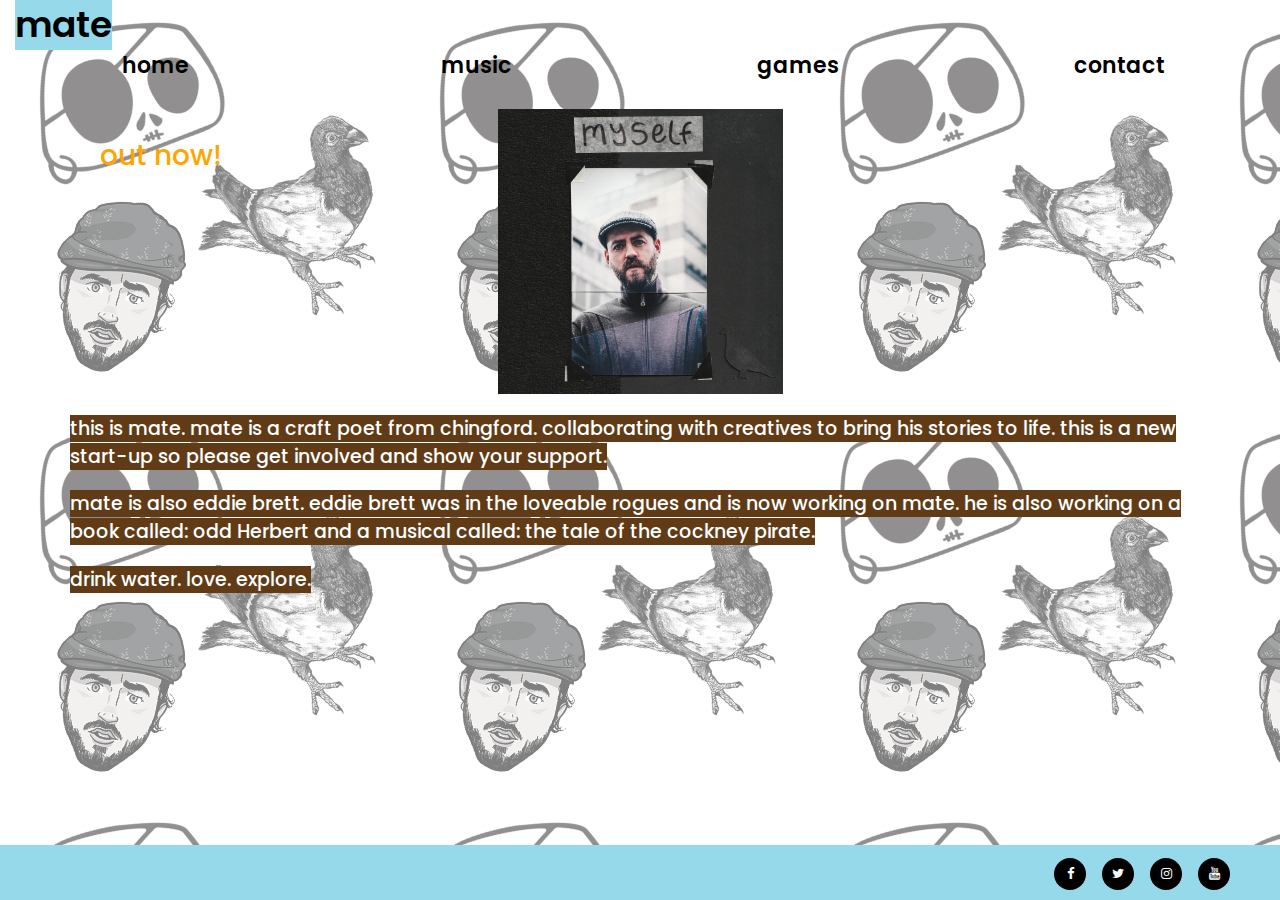
<file: index.html>
<!DOCTYPE html>
<html lang="en">

<head>
    <link rel="stylesheet" href="https://stackpath.bootstrapcdn.com/bootstrap/3.3.7/css/bootstrap.min.css" type="text/css" />
    <link rel="stylesheet" href="https://stackpath.bootstrapcdn.com/font-awesome/4.7.0/css/font-awesome.min.css">
    <link rel="stylesheet" href="css/style.css" type="text/css" />
    <link href="https://fonts.googleapis.com/css?family=Poppins:400,600|Special+Elite" rel="stylesheet">
    <meta name="viewport" content="width=device-width, initial-scale=1">
    <script src="mental-game.js"></script>
    <title>mate home page</title>
    <!---------- favicon ----->
<link rel="apple-touch-icon" sizes="57x57" href="/images/favicon/apple-icon-57x57.png">
<link rel="apple-touch-icon" sizes="60x60" href="/images/favicon/apple-icon-60x60.png">
<link rel="apple-touch-icon" sizes="72x72" href="/images/favicon/apple-icon-72x72.png">
<link rel="apple-touch-icon" sizes="76x76" href="/images/favicon/apple-icon-76x76.png">
<link rel="apple-touch-icon" sizes="114x114" href="/images/favicon/apple-icon-114x114.png">
<link rel="apple-touch-icon" sizes="120x120" href="/images/favicon/apple-icon-120x120.png">
<link rel="apple-touch-icon" sizes="144x144" href="/images/favicon/apple-icon-144x144.png">
<link rel="apple-touch-icon" sizes="152x152" href="/images/favicon/apple-icon-152x152.png">
<link rel="apple-touch-icon" sizes="180x180" href="/images/favicon/apple-icon-180x180.png">
<link rel="icon" type="image/png" sizes="192x192"  href="/images/favicon/android-icon-192x192.png">
<link rel="icon" type="image/png" sizes="32x32" href="/images/favicon/favicon-32x32.png">
<link rel="icon" type="image/png" sizes="96x96" href="/images/favicon/favicon-96x96.png">
<link rel="icon" type="image/png" sizes="16x16" href="/images/favicon/favicon-16x16.png">
<link rel="manifest" href="/manifest.json">
<meta name="msapplication-TileColor" content="#ffffff">
<meta name="msapplication-TileImage" content="/images/favicon/ms-icon-144x144.png">
<meta name="theme-color" content="#ffffff">

</head>

<body>

    <header class="container-fluid">

        <!--------------------------------- Main logo top left corner 'mate' ----------------------->

        <div class="row col-xs-12">

            <h1 class="nav-main-logo">
               <span class="logo-span">mate</span> 
            </h1>
        </div>

        <!------------------------------------- nav bar menu -------------------------------------------->

        <div class="row">
            <ul class="list-inline">
                <li class="col-xs-3 nav-menu-item">
                    <a href="index.html"><span>home</span></a>
                </li>
                <li class="col-xs-3 nav-menu-item">
                    <a href="music.html"><span>music</span></a>
                </li>
                <li class="col-xs-3 nav-menu-item">
                    <a href="games.html"><span>games</span></a>
                </li>
                <li class="col-xs-3 nav-menu-item">
                    <a href="contact.html"><span>contact</span></a>
                </li>
            </ul>
        </div>
    </header>

   <!--------------------------------- center image --------------------------------------->

<div class="container" >
    <span><h4 class="font-effect-fire-animation">out now!</h4></span>
    <a href="https://open.spotify.com/track/20Z3xa5KltWHyJnF5rduH1" target="blank">
    <img src="images/game/myself.jpg" alt="myself-mate-art" class="myself-pic" </img>
    </a>
</div>
    <!---------------------------------text paragraphs--------------------------------------->
    <h3 class="container">
        <span class="highlighted-text">
        this is mate.
mate is a craft poet from chingford. 
collaborating with creatives to bring his stories to life. this is a new start-up so please get involved and show your support.

        </span>
    </h3>


    <h3 class="container">
        <span class="highlighted-text">
           mate is also eddie brett. 
eddie brett was in the loveable rogues and is now working on mate. he is also working on a book called: odd Herbert and a musical called: the tale of the cockney pirate. 
        </span>
    </h3>
    <h3 class="container bottom-page-paragraph">
        <span class="highlighted-text">
            drink water. love. explore. 
        </span>
    </h3>


    <!----------------------------footer----------------------------------------->

    <footer class="container-fluid footer">
        <div class="row">
            <div class="col-xs-12">
                <!----------------- social media link icons--------------------------------->
                <ul class="list-inline social-links">
                    <li> <a target="_blank" href="https://www.facebook.com/eddiebrettmate/"> <i class="fa fa-facebook"></i></a></li>
                    <li> <a target="_blank" href="https://twitter.com/eddiebrett"> <i class="fa fa-twitter"></i></a></li>
                    <li> <a target="_blank" href="https://www.instagram.com/eddiebrettmate/"> <i class="fa fa-instagram"></i></a></li>
                    <li> <a target="_blank" href="https://www.youtube.com/channel/UCNntehOHfA3jNS-r1-WLKaQ?view_as=subscriber"> <i class="fa fa-youtube"></i></a></li>
                </ul>
            </div>
        </div>
    </footer>
</body>

</html>
</file>
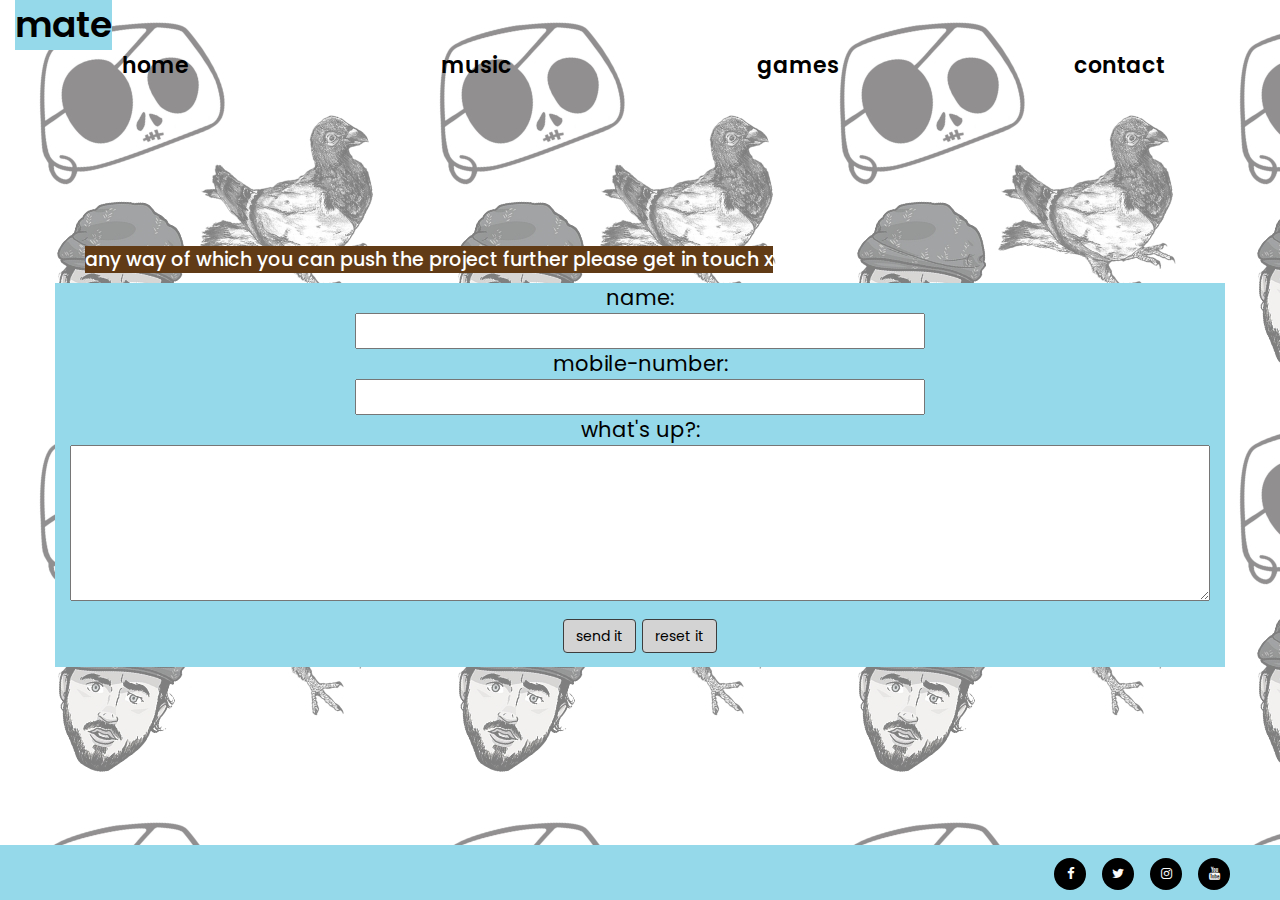
<file: contact.html>
<!DOCTYPE html>
<html lang="en">

<head>
    <link rel="stylesheet" href="https://stackpath.bootstrapcdn.com/bootstrap/3.3.7/css/bootstrap.min.css" type="text/css" />
    <link rel="stylesheet" href="https://stackpath.bootstrapcdn.com/font-awesome/4.7.0/css/font-awesome.min.css">
    <link rel="stylesheet" href="css/style.css" type="text/css" />
    <link href="https://fonts.googleapis.com/css?family=Poppins:400,600|Special+Elite" rel="stylesheet">
    <meta name="viewport" content="width=device-width, initial-scale=1.0">
    <title>mate contact page</title>
    <!---------- favicon ----->
    <link rel="apple-touch-icon" sizes="57x57" href="/images/favicon/apple-icon-57x57.png">
    <link rel="apple-touch-icon" sizes="60x60" href="/images/favicon/apple-icon-60x60.png">
    <link rel="apple-touch-icon" sizes="72x72" href="/images/favicon/apple-icon-72x72.png">
    <link rel="apple-touch-icon" sizes="76x76" href="/images/favicon/apple-icon-76x76.png">
    <link rel="apple-touch-icon" sizes="114x114" href="/images/favicon/apple-icon-114x114.png">
    <link rel="apple-touch-icon" sizes="120x120" href="/images/favicon/apple-icon-120x120.png">
    <link rel="apple-touch-icon" sizes="144x144" href="/images/favicon/apple-icon-144x144.png">
    <link rel="apple-touch-icon" sizes="152x152" href="/images/favicon/apple-icon-152x152.png">
    <link rel="apple-touch-icon" sizes="180x180" href="/images/favicon/apple-icon-180x180.png">
    <link rel="icon" type="image/png" sizes="192x192" href="/images/favicon/android-icon-192x192.png">
    <link rel="icon" type="image/png" sizes="32x32" href="/images/favicon/favicon-32x32.png">
    <link rel="icon" type="image/png" sizes="96x96" href="/images/favicon/favicon-96x96.png">
    <link rel="icon" type="image/png" sizes="16x16" href="/images/favicon/favicon-16x16.png">
    <link rel="manifest" href="/manifest.json">
    <meta name="msapplication-TileColor" content="#ffffff">
    <meta name="msapplication-TileImage" content="/images/favicon/ms-icon-144x144.png">
    <meta name="theme-color" content="#ffffff">

</head>

<body>

    <header class="container-fluid">

        <!--------------------------------- Main logo top left corner 'mate' ----------------------->

        <div class="row col-xs-12">

            <h1 class="nav-main-logo">
                <span class="logo-span">mate</span>
            </h1>
        </div>

        <!------------------------------------- nav bar menu -------------------------------------------->

        <div class="row">
            <ul class="list-inline">
                <li class="col-xs-3 nav-menu-item">
                    <a href="index.html"><span>home</span></a>
                </li>
                <li class="col-xs-3 nav-menu-item">
                    <a href="music.html"><span>music</span></a>
                </li>
                <li class="col-xs-3 nav-menu-item">
                    <a href="games.html"><span>games</span></a>
                </li>
                <li class="col-xs-3 nav-menu-item">
                    <a href="contact.html"><span>contact</span></a>
                </li>
            </ul>
        </div>
    </header>



    <!--------------------- message from eddie to user-------------------->
    <div class="contact-info">
        <div class="container">
            <h3 class="container"><span class="highlighted-text">any way of which you can push the project further please get in touch x</span> </h3>
        </div>

        <!-------------------- contact email form----------------------->

        <div class="container center-form">
            <form action="mailto:alfie@matemusic.uk" method="post" enctype="text/plain">
                name:<br>
                <input type="text" name="name"><br> mobile-number:
                <br>
                <input type="text" name="number"><br> what's up?:<br>
                <textarea type="text" name="comment" rows="5"></textarea>
                <br>
                <input class="btn" type="submit" value="send it">
                <input class="btn" type="reset" value="reset it">
            </form>
        </div>
    </div>

    <!----------------------------footer----------------------------------------->

    <footer class="container-fluid footer ">
        <div class="row ">
            <div class="col-xs-12 ">
                <!----------------- social media link icons--------------------------------->
                <ul class="list-inline social-links ">
                    <li> <a target="_blank " href="https://www.facebook.com/eddiebrettmate/ "> <i class="fa fa-facebook "></i></a></li>
                    <li> <a target="_blank " href="https://twitter.com/eddiebrett "> <i class="fa fa-twitter "></i></a></li>
                    <li> <a target="_blank " href="https://www.instagram.com/eddiebrettmate/ "> <i class="fa fa-instagram "></i></a></li>
                    <li> <a target="_blank " href="https://www.youtube.com/channel/UCNntehOHfA3jNS-r1-WLKaQ?view_as=subscriber "> <i class="fa fa-youtube "></i></a></li>
                </ul>
            </div>
        </div>
    </footer>
</body>

</html>
</file>
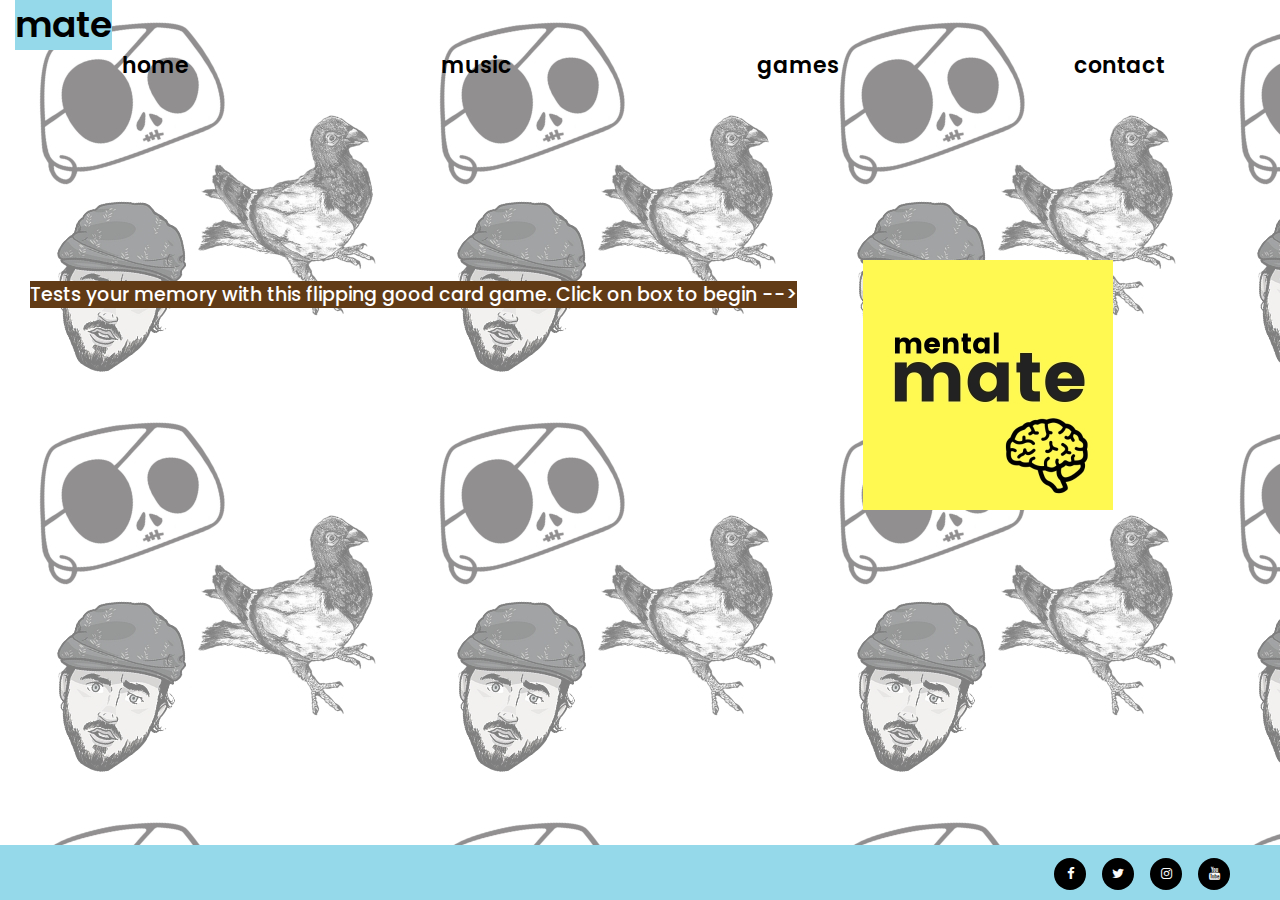
<file: games.html>
<!DOCTYPE html>
<html lang="en">

<head>
    <link rel="stylesheet" href="https://stackpath.bootstrapcdn.com/bootstrap/3.3.7/css/bootstrap.min.css" type="text/css" />
    <link rel="stylesheet" href="https://stackpath.bootstrapcdn.com/font-awesome/4.7.0/css/font-awesome.min.css">
    <link rel="stylesheet" href="css/style.css" type="text/css" />
    <link href="https://fonts.googleapis.com/css?family=Poppins:400,600|Special+Elite" rel="stylesheet">
    <meta name="viewport" content="width=device-width, initial-scale=1">
    <title>mate home page</title>
    <!---------- favicon ----->
    <link rel="apple-touch-icon" sizes="57x57" href="/images/favicon/apple-icon-57x57.png">
    <link rel="apple-touch-icon" sizes="60x60" href="/images/favicon/apple-icon-60x60.png">
    <link rel="apple-touch-icon" sizes="72x72" href="/images/favicon/apple-icon-72x72.png">
    <link rel="apple-touch-icon" sizes="76x76" href="/images/favicon/apple-icon-76x76.png">
    <link rel="apple-touch-icon" sizes="114x114" href="/images/favicon/apple-icon-114x114.png">
    <link rel="apple-touch-icon" sizes="120x120" href="/images/favicon/apple-icon-120x120.png">
    <link rel="apple-touch-icon" sizes="144x144" href="/images/favicon/apple-icon-144x144.png">
    <link rel="apple-touch-icon" sizes="152x152" href="/images/favicon/apple-icon-152x152.png">
    <link rel="apple-touch-icon" sizes="180x180" href="/images/favicon/apple-icon-180x180.png">
    <link rel="icon" type="image/png" sizes="192x192" href="/images/favicon/android-icon-192x192.png">
    <link rel="icon" type="image/png" sizes="32x32" href="/images/favicon/favicon-32x32.png">
    <link rel="icon" type="image/png" sizes="96x96" href="/images/favicon/favicon-96x96.png">
    <link rel="icon" type="image/png" sizes="16x16" href="/images/favicon/favicon-16x16.png">
    <link rel="manifest" href="/manifest.json">
    <meta name="msapplication-TileColor" content="#ffffff">
    <meta name="msapplication-TileImage" content="/images/favicon/ms-icon-144x144.png">
    <meta name="theme-color" content="#ffffff">

</head>

<body>

    <header class="container-fluid">

        <!--------------------------------- Main logo top left corner 'mate' ----------------------->

        <div class="row col-xs-12">

            <h1 class="nav-main-logo">
               <span class="logo-span">mate</span>
            </h1>
        </div>

        <!------------------------------------- nav bar menu -------------------------------------------->

        <div class="row">
            <ul class="list-inline">
                <li class="col-xs-3 nav-menu-item">
                    <a href="index.html"><span>home</span></a>
                </li>
                <li class="col-xs-3 nav-menu-item">
                    <a href="music.html"><span>music</span></a>
                </li>
                <li class="col-xs-3 nav-menu-item">
                    <a href="games.html"><span>games</span></a>
                </li>
                <li class="col-xs-3 nav-menu-item">
                    <a href="contact.html"><span>contact</span></a>
                </li>
            </ul>
        </div>
    </header>

   
    <!---------------------------------text paragraphs--------------------------------------->
    <div class="container-fluid content game-page">

        <h3 class="col-xs-6 col-lg-8 container">
            <span class="highlighted-text">
        Tests your memory with this flipping good card game. Click on box to begin -->   

        </span>
        </h3>



        <div class="row">

            <div class="col-xs-6 col-lg-4 game-logo">
                <a href="mental-game.html" target="blank">
                <img height="315" width="315" src="images/game/mate.jpg" alt="mate-logo">
                 </a>
            </div>

        </div>

    </div>





    <!----------------------------footer----------------------------------------->

    <footer class="container-fluid footer">
        <div class="row">
            <div class="col-xs-12">
                <!----------------- social media link icons--------------------------------->
                <ul class="list-inline social-links">
                    <li> <a target="_blank" href="https://www.facebook.com/eddiebrettmate/"> <i class="fa fa-facebook"></i></a></li>
                    <li> <a target="_blank" href="https://twitter.com/eddiebrett"> <i class="fa fa-twitter"></i></a></li>
                    <li> <a target="_blank" href="https://www.instagram.com/eddiebrettmate/"> <i class="fa fa-instagram"></i></a></li>
                    <li> <a target="_blank" href="https://www.youtube.com/channel/UCNntehOHfA3jNS-r1-WLKaQ?view_as=subscriber"> <i class="fa fa-youtube"></i></a></li>
                </ul>
            </div>
        </div>
    </footer>
</body>

</html>
</file>
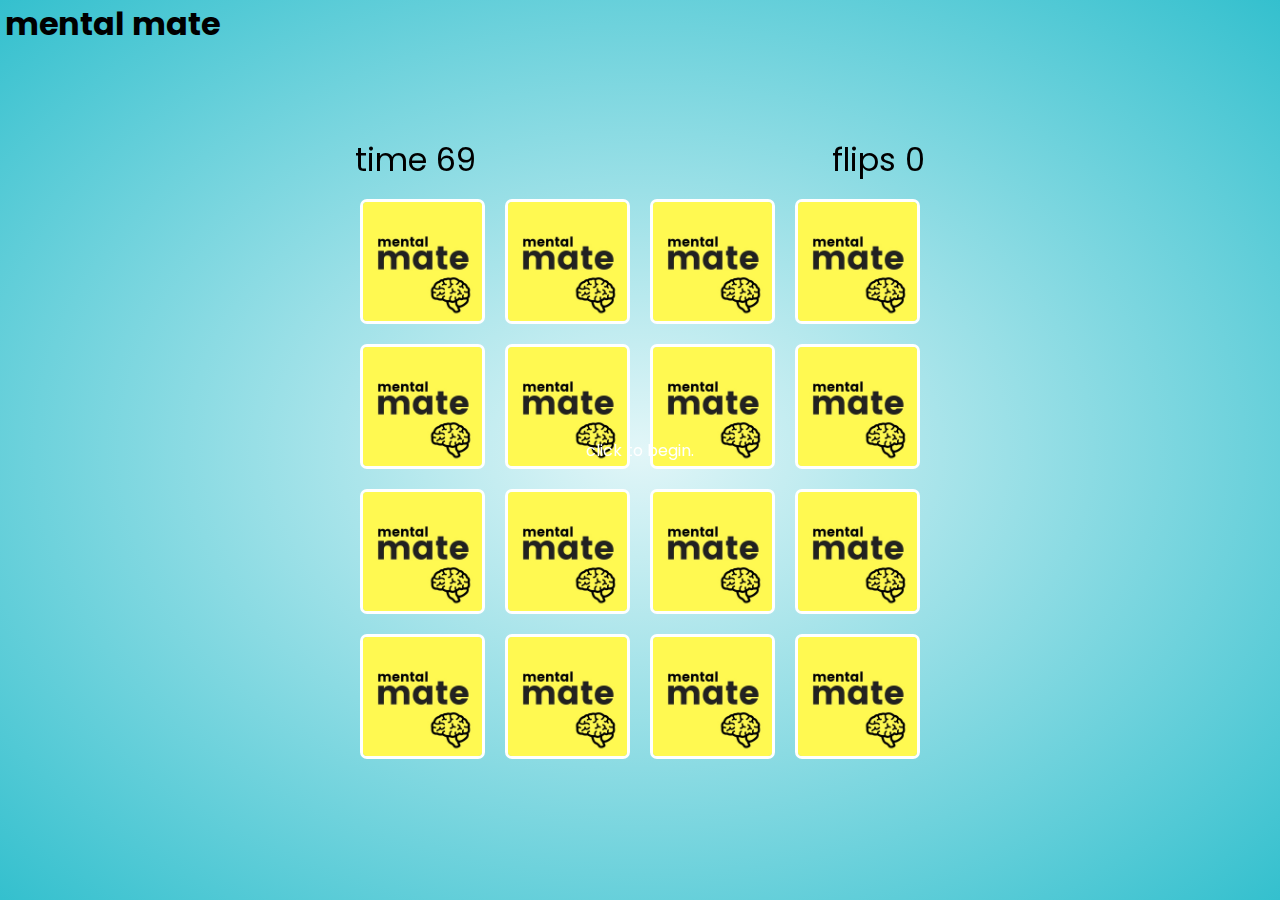
<file: mental-game.html>
<!DOCTYPE html>
<html lang="en">

<head>
  <meta charset="UTF-8">
  <meta name="viewport" content="width=device-width, initial-scale=1.0">
  <meta http-equiv="X-UA-Compatible" content="ie=edge">
  <link href="css/mental-game.css" rel="stylesheet">
  <link href="https://fonts.googleapis.com/css?family=Poppins" rel="stylesheet">
  <script src="mental-game.js"></script>
  <title>mental mate</title>
</head>

<body>


  <!------------------------------page title/logo-------------------------------->
  <h1 class="page-title">mental mate</h1>


  <!-----------------------game-text-intervals----------------------------------->
  <div class="overlay-text visible">
    click to begin.
  </div>
  <div id="game-over-text" class="overlay-text">
    unlucky mate!
    <span class="overlay-text-small">click to restart</span>
  </div>
  <div id="victory-text" class="overlay-text">
    oioi!
    <span class="overlay-text-small">click to restart</span>
  </div>


  <!--------------------------interactive game counts---------------------------->
  <div class="game-container">
    <div class="game-info-container">
      <div class="game-info">
        time <span class="font-effect-fire-animation" id="time-remaining">69</span>
      </div>
      <div class="game-info">
        flips <span class="font-effect-fire-animation" id="flips">0</span>
      </div>
    </div>

    <!-----------------------------------game-cards--------------------------------->
    <div class="card">
      <div class="card-back card-face">
        <img src="images/game/mate.jpg" alt="mate-card">
      </div>
      <div class="card-front card-face">
        <img class="card-value" src="images/game/he-does-what-he-wants.jpg" alt="he-does-what-he-wants">
      </div>
    </div>

    <div class="card">
      <div class="card-back card-face">
        <img src="images/game/mate.jpg" alt="mate-card">
      </div>
      <div class="card-front card-face">
        <img class="card-value" src="images/game/he-does-what-he-wants.jpg" alt="he-does-what-he-wants">
      </div>
    </div>


    <div class="card">
      <div class="card-back card-face">
        <img src="images/game/mate.jpg" alt="mate-card">
      </div>
      <div class="card-front card-face">
        <img class="card-value" src="images/game/myself.jpg" alt="wordart">
      </div>
    </div>

    <div class="card">
      <div class="card-back card-face">
        <img src="images/game/mate.jpg" alt="mate-card">
      </div>
      <div class="card-front card-face">
        <img class="card-value" src="images/game/myself.jpg" alt="wordart">
      </div>
    </div>


    <div class="card">
      <div class="card-back card-face">
        <img src="images/game/mate.jpg" alt="mate-card">
      </div>
      <div class="card-front card-face">
        <img class="card-value" src="images/game/first-things-first.jpg" alt="first-things-first">
      </div>
    </div>

    <div class="card">
      <div class="card-back card-face">
        <img src="images/game/mate.jpg" alt="mate-card">
      </div>
      <div class="card-front card-face">
        <img class="card-value" src="images/game/first-things-first.jpg" alt="first-things-first">
      </div>
    </div>


    <div class="card">
      <div class="card-back card-face">
        <img src="images/game/mate.jpg" alt="mate-card">
      </div>
      <div class="card-front card-face">
        <img class="card-value" src="images/game/honest.jpg" alt="honest">
      </div>
    </div>

    <div class="card">
      <div class="card-back card-face">
        <img src="images/game/mate.jpg" alt="mate-card">
      </div>
      <div class="card-front card-face">
        <img class="card-value" src="images/game/honest.jpg" alt="honest">
      </div>
    </div>


    <div class="card">
      <div class="card-back card-face">
        <img src="images/game/mate.jpg" alt="mate-card">
      </div>
      <div class="card-front card-face">
        <img class="card-value" src="images/game/parlay.jpg" alt="parlay">
      </div>
    </div>

    <div class="card">
      <div class="card-back card-face">
        <img src="images/game/mate.jpg" alt="mate-card">
      </div>
      <div class="card-front card-face">
        <img class="card-value" src="images/game/parlay.jpg" alt="parlay">
      </div>
    </div>


    <div class="card">
      <div class="card-back card-face">
        <img src="images/game/mate.jpg" alt="mate-card">
      </div>
      <div class="card-front card-face">
        <img class="card-value" src="images/game/pirate.jpg" alt="pirate">
      </div>
    </div>

    <div class="card">
      <div class="card-back card-face">
        <img src="images/game/mate.jpg" alt="mate-card">
      </div>
      <div class="card-front card-face">
        <img class="card-value" src="images/game/pirate.jpg" alt="pirate">
      </div>
    </div>


    <div class="card">
      <div class="card-back card-face">
        <img src="images/game/mate.jpg" alt="mate-card">
      </div>
      <div class="card-front card-face">
        <img class="card-value" src="images/game/this-and-that.jpg" alt="this-and-that">
      </div>
    </div>

    <div class="card">
      <div class="card-back card-face">
        <img src="images/game/mate.jpg" alt="mate-card">
      </div>
      <div class="card-front card-face">
        <img class="card-value" src="images/game/this-and-that.jpg" alt="this-and-that">
      </div>
    </div>


    <div class="card">
      <div class="card-back card-face">
        <img src="images/game/mate.jpg" alt="mate-card">
      </div>
      <div class="card-front card-face">
        <img class="card-value" src="images/game/this-and-that-and-that.jpg" alt="this-and-that-and-that">
      </div>
    </div>

    <div class="card">
      <div class="card-back card-face">
        <img src="images/game/mate.jpg" alt="mate-card">
      </div>
      <div class="card-front card-face">
        <img class="card-value" src="images/game/this-and-that-and-that.jpg" alt="this-and-that-and-that">
      </div>
    </div>
  </div>
</body>

</html>
</file>
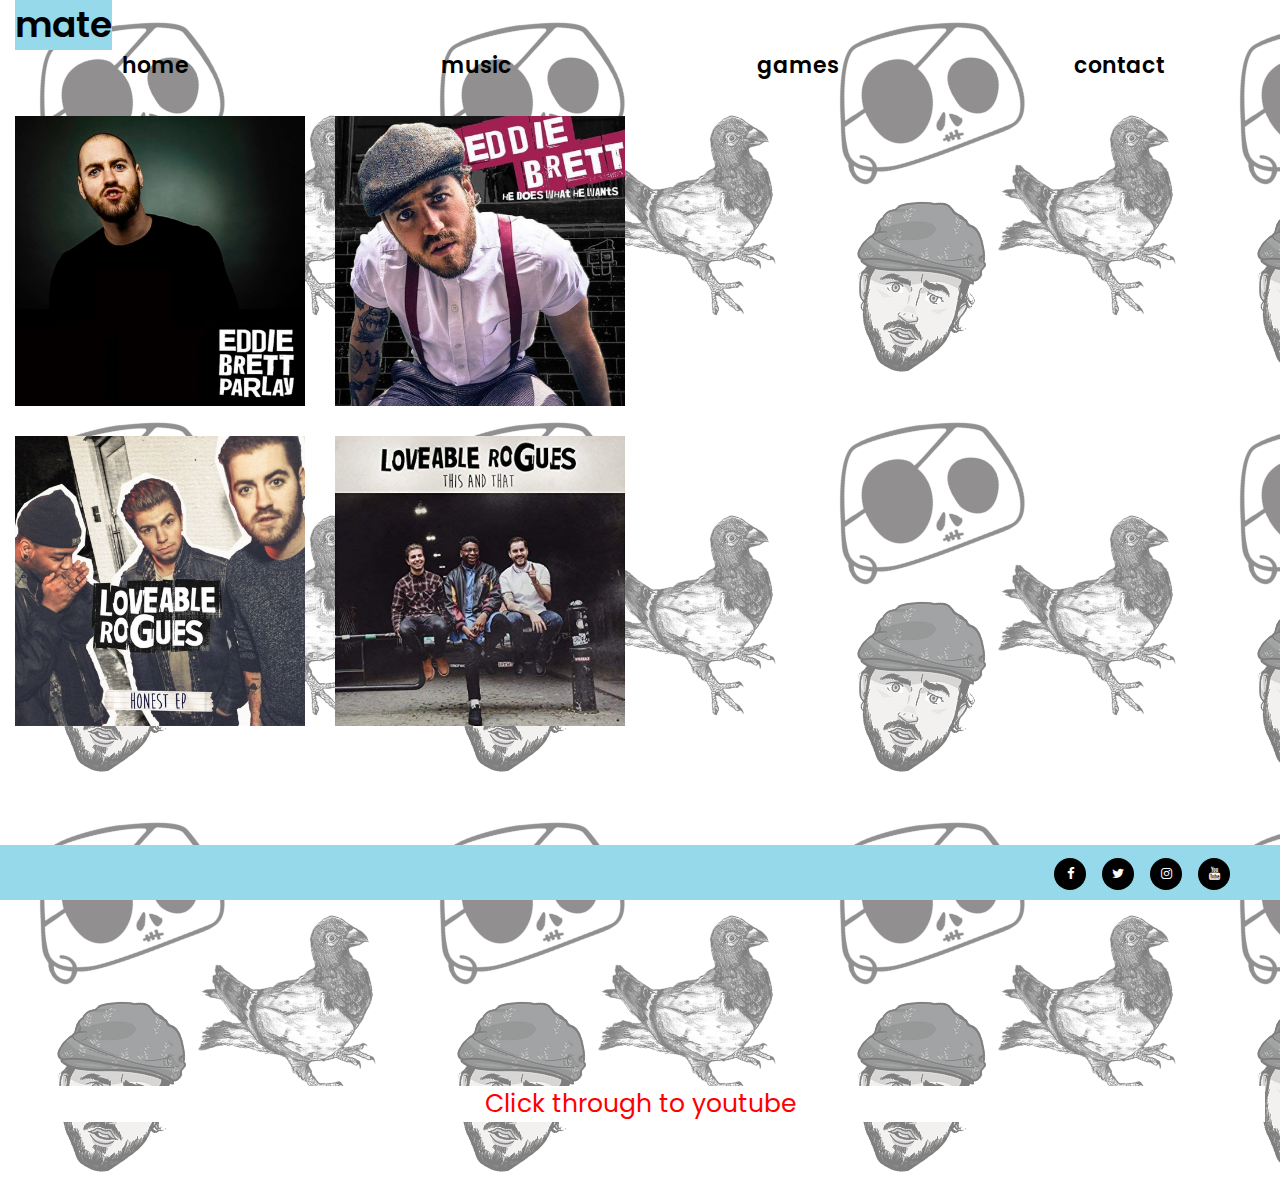
<file: music.html>
<!DOCTYPE html>
<html lang="en">

<head>
    <link rel="stylesheet" href="https://stackpath.bootstrapcdn.com/bootstrap/3.3.7/css/bootstrap.min.css" type="text/css" />
    <link rel="stylesheet" href="https://stackpath.bootstrapcdn.com/font-awesome/4.7.0/css/font-awesome.min.css">
    <link rel="stylesheet" href="css/style.css" type="text/css" />
    <link href="https://fonts.googleapis.com/css?family=Poppins:400,600|Special+Elite" rel="stylesheet">
    <meta name="viewport" content="width=device-width, initial-scale=1">
    <title>mate music page</title>
   <!---------- favicon ----->
<link rel="apple-touch-icon" sizes="57x57" href="/images/favicon/apple-icon-57x57.png">
<link rel="apple-touch-icon" sizes="60x60" href="/images/favicon/apple-icon-60x60.png">
<link rel="apple-touch-icon" sizes="72x72" href="/images/favicon/apple-icon-72x72.png">
<link rel="apple-touch-icon" sizes="76x76" href="/images/favicon/apple-icon-76x76.png">
<link rel="apple-touch-icon" sizes="114x114" href="/images/favicon/apple-icon-114x114.png">
<link rel="apple-touch-icon" sizes="120x120" href="/images/favicon/apple-icon-120x120.png">
<link rel="apple-touch-icon" sizes="144x144" href="/images/favicon/apple-icon-144x144.png">
<link rel="apple-touch-icon" sizes="152x152" href="/images/favicon/apple-icon-152x152.png">
<link rel="apple-touch-icon" sizes="180x180" href="/images/favicon/apple-icon-180x180.png">
<link rel="icon" type="image/png" sizes="192x192"  href="/images/favicon/android-icon-192x192.png">
<link rel="icon" type="image/png" sizes="32x32" href="/images/favicon/favicon-32x32.png">
<link rel="icon" type="image/png" sizes="96x96" href="/images/favicon/favicon-96x96.png">
<link rel="icon" type="image/png" sizes="16x16" href="/images/favicon/favicon-16x16.png">
<link rel="manifest" href="/manifest.json">
<meta name="msapplication-TileColor" content="#ffffff">
<meta name="msapplication-TileImage" content="/images/favicon/ms-icon-144x144.png">
<meta name="theme-color" content="#ffffff">

</head>

<body>

    <header class="container-fluid">

        <!--------------------------------- Main logo top left corner 'mate' ----------------------->

        <div class="row col-xs-12">

            <h1 class="nav-main-logo">
               <span class="logo-span">mate</span>
            </h1>
        </div>

        <!------------------------------------- nav bar menu -------------------------------------------->

        <div class="row">
            <ul class="list-inline">
                <li class="col-xs-3 nav-menu-item">
                    <a href="index.html"><span>home</span></a>
                </li>
                <li class="col-xs-3 nav-menu-item">
                    <a href="music.html"><span>music</span></a>
                </li>
                <li class="col-xs-3 nav-menu-item">
                    <a href="games.html"><span>games</span></a>
                </li>
                <li class="col-xs-3 nav-menu-item">
                    <a href="contact.html"><span>contact</span></a>
                </li>
            </ul>
        </div>
    </header>
    <!----------------------------------videos and album artowk--------------------------------->
    <div class="container-fluid content">

        <div class="row">

            <div class="col-xs-6 col-lg-3 artwork">
                <a href="https://open.spotify.com/album/4Y6zBv6BulUS3sD40nzDNf?si=DTaMWDSATiG0GXaLTnEtFg" target="blank">
                <img height="315" width="315" src="images/game/parlay.jpg" alt="parlay-album-cover">
                 </a>
            </div>


            <div class="col-xs-6 6 col-lg-3 artwork">
                <a href="https://open.spotify.com/album/40vDgv7tpm3yzqxJAfzxAN?si=IABU01qJTG-dKsC04av0yA" target="blank">
                <img height="315" width="315" src="images/game/he-does-what-he-wants.jpg" alt="HeDoesWhatHeWants-album-cover">
                </a>
            </div>
            <div class="col-sm-12 col-md-6  youtube">
                <iframe height="315" width="600" src="https://www.youtube.com/embed/nqmcgX7WKdo" frameborder="0" allow="autoplay; encrypted-media" allowfullscreen></iframe>
            </div>
        </div>

        <div class="row">
            <div class="col-xs-6 col- col-lg-3 artwork">
                <a href="https://open.spotify.com/album/7ytgV7ClfdXbbvDhF8W9mJ?si=1U9IUXQaQDiVKUyhy6vGqg" target="blank">
                <img height="315" width="315" src="images/game/honest.jpg" alt="honest-album-cover">
                </a>
            </div>


            <div class="col-xs-6 col-lg-3 artwork">
                <a href="https://open.spotify.com/album/4V88ivH6YwYTe1w6q8wKvd?si=uDIBxPA7SJuwe3QFYB2hmA" target="blank">
                <img height="315" width="315" src="images/game/this-and-that.jpg" alt="This-And-That-album-cover">
            </a>
            </div>


            <div class="col-xs-12 col-lg-6 youtube">
                <iframe height="315" width="600" src="https://www.youtube.com/embed/gPPHRwWlGQM" frameborder="0" allow="autoplay; encrypted-media" allowfullscreen></iframe>
            </div>
        </div>
        <div class="row">

            <div class="col-s-12 col-lg-6 hide-video">
                <iframe height="315" width="600" src="https://www.youtube.com/embed/0tRBmbi65zc" frameborder="0" allow="autoplay; encrypted-media" allowfullscreen></iframe>
            </div>
            <div class="col-s-12 col-lg-6 hide-video">
                <iframe height="315" width="600" src="https://www.youtube.com/embed/NkpMZbQsXAM" frameborder="0" allow="autoplay; encrypted-media" allowfullscreen></iframe>
            </div>
        </div>

        <a href="https://www.youtube.com/channel/UCNntehOHfA3jNS-r1-WLKaQ" target="blank">
            <div class="youtube-clicker col-12 bottom-of-the-page-text">
                <span>Click through to youtube</span>
            </div>
        </a>

    </div>

    <!-----------------------------------------footer----------------------------------------->

    <footer class="container-fluid footer">
        <div class="row">
            <div class="col-xs-12">
                <!--------------------------------- social media link icons--------------------------------->
                 <ul class="list-inline social-links">
                    <li> <a target="_blank" href="https://www.facebook.com/eddiebrettmate/"> <i class="fa fa-facebook"></i></a></li>
                    <li> <a target="_blank" href="https://twitter.com/eddiebrett"> <i class="fa fa-twitter"></i></a></li>
                    <li> <a target="_blank" href="https://www.instagram.com/eddiebrettmate/"> <i class="fa fa-instagram"></i></a></li>
                    <li> <a target="_blank" href="https://www.youtube.com/channel/UCNntehOHfA3jNS-r1-WLKaQ?view_as=subscriber"> <i class="fa fa-youtube"></i></a></li>
                </ul>
            </div>
        </div>
    </footer>
</body>

</html>
</file>
<file: css/style.css>
@import "https://fonts.googleapis.com/css?family=Rancho&effect=fire-animation";

/*-------------------- generic -------------------------------*/

* {
    cursor: url("../images/pigeoncurs.png"), auto;
}

body {
    background-image: url("../images/background.jpg");
    background-repeat: repeat;
    font-family: 'Poppins', sans-serif;
    font-size: 14px;
    color: black;
}



.highlighted-text {
    font-size: 19px;
    font-family: 'Poppins', sans-serif;
    background-color: #613b16;
    line-height: 1.3;
    color: white;
}

.bottom-page-paragraph {
    margin-bottom: 70px;
}

/*---------------------------navbar---------------------------*/

.nav-main-logo {

    font-weight: 600;
    margin-left: 0;
    margin-top: 5px;
    margin-bottom: 5px;
    
}

.logo-span{
    background-color: #95d9ea;
    color: black;
}


.nav-menu-item a {
    color: #000;
     font-weight: 600;
   
}

.nav-menu-item a:hover {
    text-decoration: none;
    color: #92d9eb;
   
}


.list-inline {
    text-align: center;
    font-size: 22px;

}



/*------------------- home page ----------------*/

.myself-pic{
    display: block;
  margin-left: auto;
  margin-right: auto;
  width: 25%;
  height: 25%;
  padding-top: 2em;
}

h4{
    position: absolute;
    padding-top: 50px;
    padding-left: 30px;
    font-size: 2em;
    color: orange;
}

/*-----------------------------music page---------------------*/

.content {
    padding-top: 35px;
    padding-bottom: 80px;
}

img {
    width: 100%;
    height: auto;
}

.youtube-clicker {

    background-color: white;
    color: red;
    font-family: 'Poppins', sans-serif;
    font-size: 25px;
    text-align: center;
    margin-top: 10px;

}

.youtube-clicker:hover {
    background-color: red;
    color: white;

}

a {
    text-decoration: none;
}

a:hover {
    text-decoration: none;
}


/*------------------- games page -----------------*/

.game-logo {
    width: 280px;
    height: 280px;
}

.game-logo:hover {
    filter: invert(100%);
}

.game-page{
     width: auto;
	height: 50%;
	position: absolute;
	top:0;
	bottom: 0;
	left: 0;
	right: 0;
	margin: auto;
}
/*------------------- merch page -----------------*/



/*--------------------contact page ---------------------------*/

.contact-info{
     width: auto;
	height: 50%;
	position: absolute;
	top:0;
	bottom: 0;
	left: 0;
	right: 0;
	margin: auto;
}

.center-form {
    text-align: center;
    font-size:1.5em;
    background-color: #95d9ea;

}

input[type="text"] {
    width: 50%;
}

textarea {
    width: 100%;
}

.btn {
    background-color: #d3d3d3;
    margin-top: 10px;
    margin-bottom: 90px;
    border: 1px solid #3d3d3d;


}

.btn:hover {
    background-color: #909090;
}

form{
   margin-bottom: -3.6em;
}

/*------------------------------- media queries-----------------------------*/

/*---------------(desktop) 992px and over -------------------*/

@media (min-width:992px) {


    .social-links {
        text-align: right;
        margin-right: 30px;
    }


}


/*--------------------- 991px and under (tablet and mobile) -------------*/

@media only screen and (max-width: 991px) {

    .social-links {
        padding-top: 10px;
    }

    .hide-video {
        display: none;
    }

    img {
        width: 100%;
        height: auto;
    }

    iframe {
        width: 100%;
    }


    .col-md-6,
    .col-sm-12,
    .artwork {
        position: relative;
        min-height: 1px;
        padding-right: 15px;
        padding-left: 15px;
        padding-bottom: 10px;
    }
    
    .game-logo {
    width: 50%;
    height: 50%;
}

.list-inline {
    text-align: center;
    font-size: 18px;}

.nav-menu-item a:hover {
    
    font-size: 18px;
}

}



/*--------------- device bigger than 1024 under 1106 (will hide on tablet) ------------------*/

@media only screen and (min-device-width: 1024px) and (max-device-width: 1106px) and (-webkit-min-device-pixel-ratio: 1.5) {
    .hide-video {
        display: none;
    }

    iframe {
        padding-top: 5px;
        padding-bottom: 5px;
        width: 994px;
        height: 500px;

    }
}


/*------------------------- footer ---------------*/

footer {
    margin-top: 20px;
    background-color: #95d9ea;
    position: fixed;
    bottom: 0;
    width: 100%;

}


.social-links {
    padding-top: 10px;
    position: relative;

}

.social-links li a i {
    width: 32px;
    height: 32px;
    padding: 12px 0;
    border-radius: 50%;
    font-size: 13px;
    line-height: 7px;
    text-align: center;
    color: #fafafa;
    background-color: black;
    transition: all 0.10s ease-in-out;
    -moz-transition: all 0.10s ease-in-out;
    -webkit-transition: all 0.10s ease-in-out;
    -o-transition: all 0.10s ease-in-out;
}

.social-links li a i:hover {
    filter: invert(100%);

}
</file>
<file: css/mental-game.css>
@import "https://fonts.googleapis.com/css?family=Rancho&effect=fire-animation";

/*---------------------generic rules/page formats-----------------------------*/

* {
  cursor: url("../images/pigeoncurs.png"), auto;
  margin: 0;
  box-sizing: border-box;

}


body {
  height: 100vh;
  background: radial-gradient( #e2f6f8, #34c0ce);
  display: flex;
  font-family: 'Poppins', sans-serif;

}

.game-container {
  margin: auto;
  perspective: 1000px;
  display: grid;
  grid-template-columns: repeat(4, auto);
  grid-gap: 10px;
}


/*---------------------page title/logo----------------------------------------*/

.page-title {
  padding-left: 5px;
  position: absolute;
  text-align: center;
  font-size: 2em;
}



/*---------------------game-text-intervals------------------------------------*/

.overlay-text {
  top: 0;
  left: 0;
  right: 0;
  bottom: 0;
  z-index: 100;
  display: none;
  position: fixed;
  justify-content: center;
  align-items: center;
  flex-direction: column;
  color: white;
  transition: background-color 500ms, font-size 500ms;
}

.overlay-text-small {
  font-size: .3em;
}

.overlay-text.visible {
  display: flex;
  animation: overlay-grow 500ms forwards;
}


@keyframes overlay-grow {
  from {
    background-color: rgba(0, 0, 0, 0);
    font-size: 0;
  }
  to {
    background-color: rgba(0, 0, 0, 0.9);
    font-size: 10em;
  }
}

/*---------------------interactive game counts--------------------------------*/

.game-info-container {
  grid-column: 1 / -1;
  display: flex;
  justify-content: space-between;
}

.game-info {
  font-size: 2em;
}



/*----------------------------------game-cards--------------------------------*/

.card {
  position: relative;
  height: 125px;
  width: 125px;
  margin: 5px;
}

img {
  width: 100%;
  height: 100%
}


.card-face {
  position: absolute;
  display: flex;
  justify-content: center;
  align-items: center;
  width: 100%;
  height: 100%;
  border-radius: 7px;
  border-width: 1px;
  border-style: solid;
  overflow: hidden;
  transition: transform 500ms ease-in-out;
  backface-visibility: hidden;
}


.card-back {
  transform: rotateY(0);
  border: 3px solid white;
}

.card-front {
  transform: rotateY(180deg);
  border: none;
}

.card.visible .card-back {
  transform: rotateY(-180deg);
}

.card.visible .card-front {
  transform: rotateY(0);
}


.card-face .card-back {
  height: 125px;
  width: 125px;
}


/*-------------------------media query-mobile------------------------------*/

@media (max-width: 600px) {

  @keyframes overlay-grow { 
    0% {
      background-color: rgba(0, 0, 0, 0);
      font-size: 0;
    }
    100% {
      background-color: rgba(0, 0, 0, 0.9);
      font-size: 3em;
    }
  }


  .game-container {
    grid-template-columns: repeat(4, auto)
  }

  .game-info-container {
    align-items: center;
    flex-direction: row;
    padding-top: 8%;
  }

  .card {
    position: relative;
    height: 80px;
    width: 80px;
    margin: 0;
  }
}
</file>
